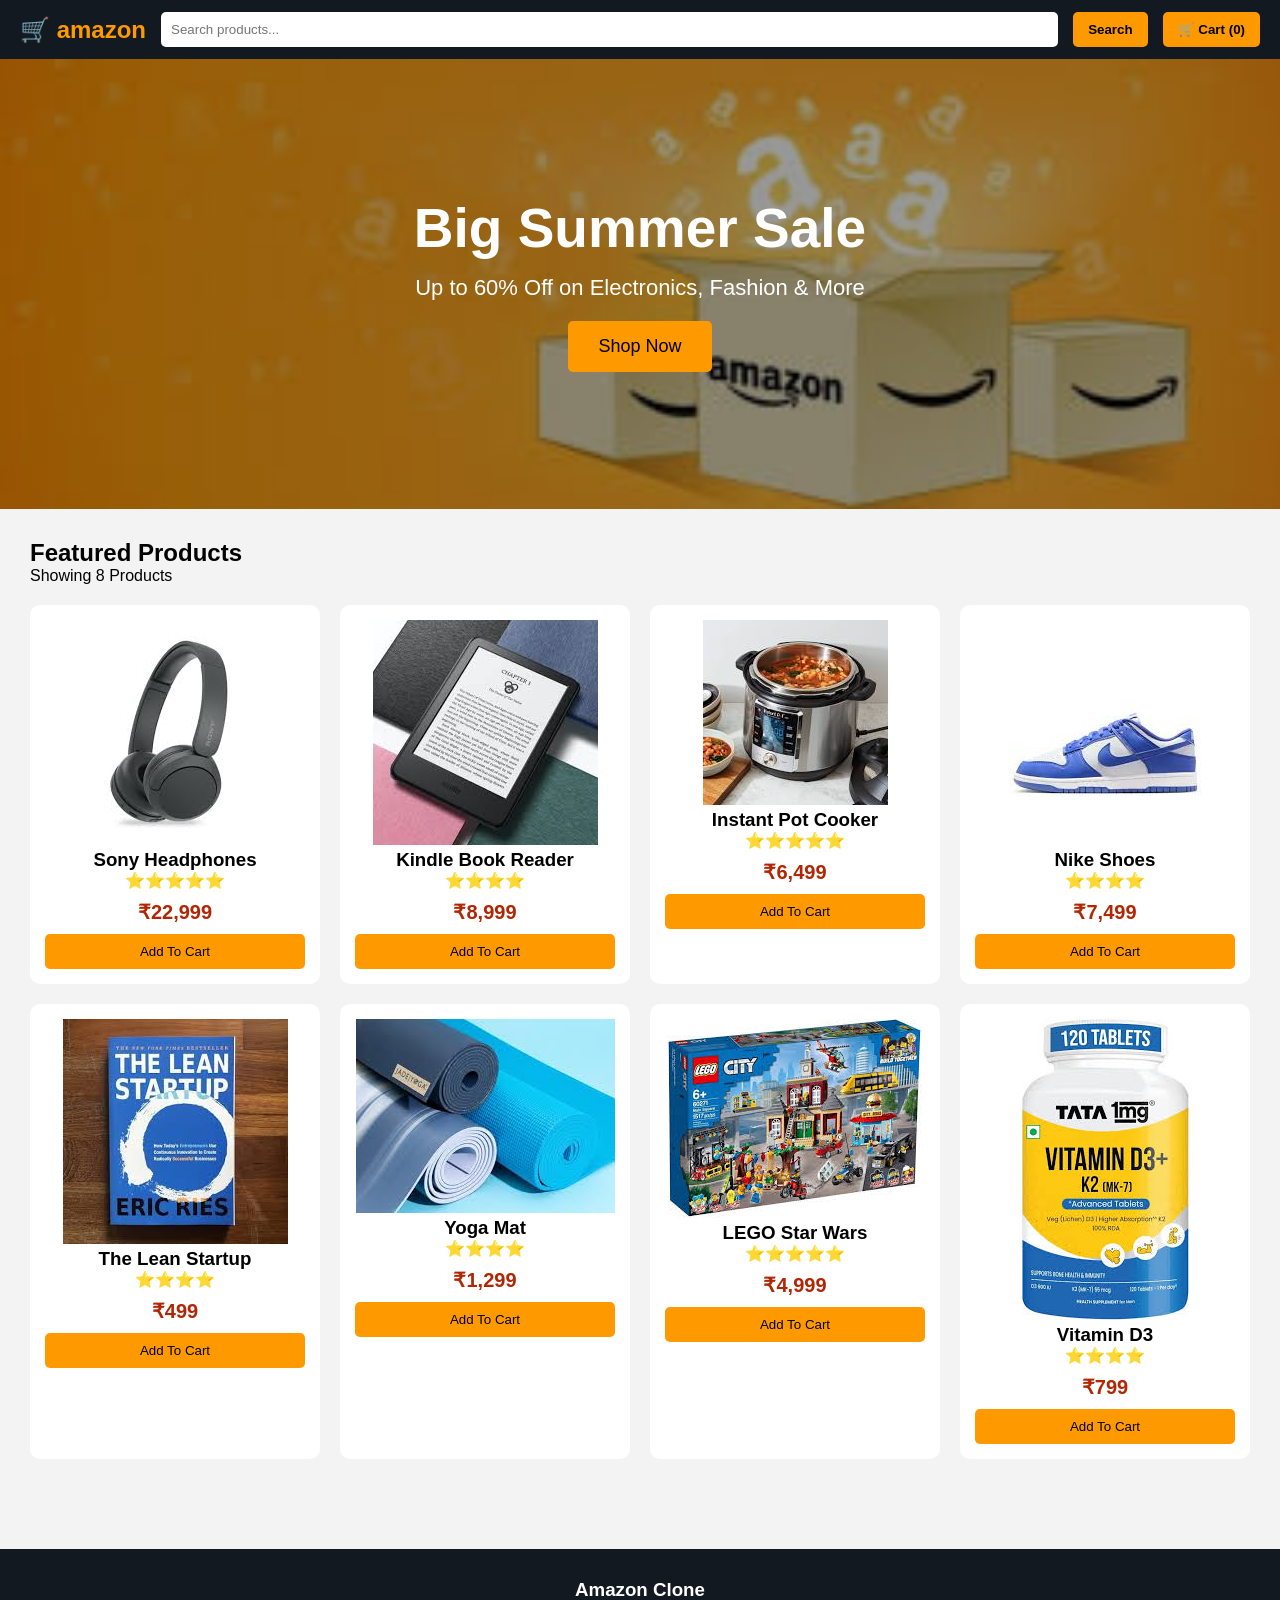
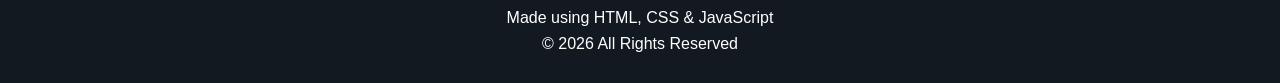
<file: webdev project/index.html>
<!DOCTYPE html>
<html lang="en">
<head>
    <meta charset="UTF-8">
    <meta name="viewport" content="width=device-width, initial-scale=1.0">
    <title>Amazon Clone</title>

    <link rel="stylesheet" href="style.css">
</head>
<body>

    <nav class="navbar">
        <div class="logo">
            🛒 <span>amazon</span>
        </div>

        <input
            type="text"
            id="searchInput"
            placeholder="Search products..."
        >

        <button class="btn">
            Search
        </button>

        <button
            class="btn"
            onclick="toggleCart()"
        >
            🛒 Cart (<span id="cartCount">0</span>)
        </button>
    </nav>

    <div id="cartSection" class="cart-section">
        <h2>My Cart 🛒</h2>
        <div id="cartItems"></div>
        <div id="cartTotal"></div>
    </div>

    <!-- HERO BANNER -->
    <section class="hero">
        <div class="hero-overlay">
            <h1>Big Summer Sale</h1>
            <p>Up to 60% Off on Electronics, Fashion & More</p>
            <button class="shop-btn">Shop Now</button>
        </div>
    </section>

    <section class="products-container">

        <div class="section-header">
            <h2>Featured Products</h2>
            <p>
                Showing
                <span id="productCount"></span>
                Products
            </p>
        </div>

        <div id="productsGrid" class="products-grid"></div>

        <p id="noProducts" class="no-products"></p>

    </section>

    <footer class="footer">
        <h3>Amazon Clone</h3>
        <p>Made using HTML, CSS & JavaScript</p>
        <p>© 2026 All Rights Reserved</p>
    </footer>

    <script src="script.js"></script>

</body>
</html>
</file>
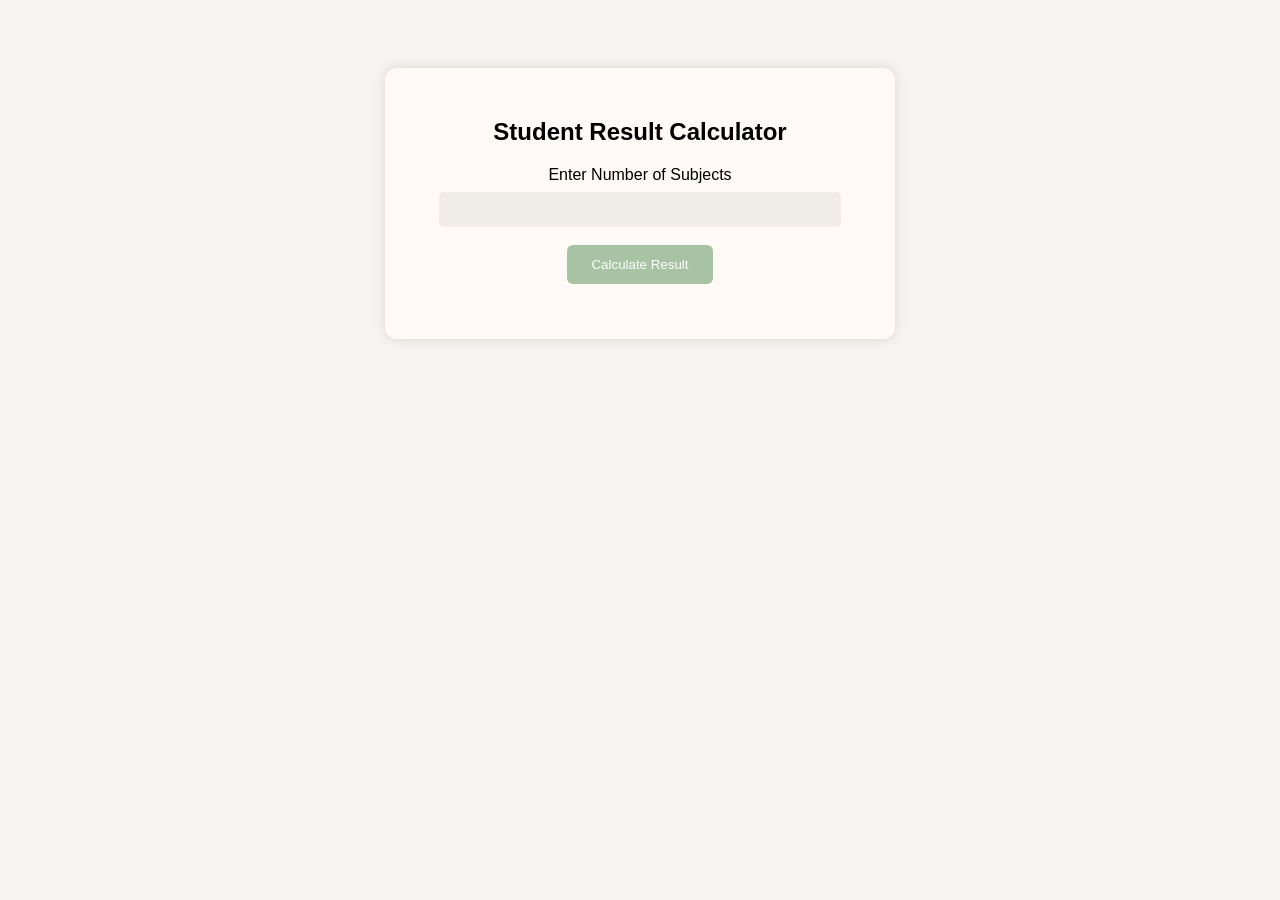
<file: exp1.html>
<!DOCTYPE html>
<html>
<head>
<title>Student Result Calculator</title>
<link rel="stylesheet" href="exp1.css">
</head>
<body>
<div class="container">
<h2>Student Result Calculator</h2>
<label for="subjects">Enter Number of Subjects</label><br>
<input type="number" id="subjects"><br><br>
<button onclick="calculateResult()">Calculate Result</button>
<div id="result"></div>
</div>
<script src="exp1.js"></script>
</body>
</html>
</file>
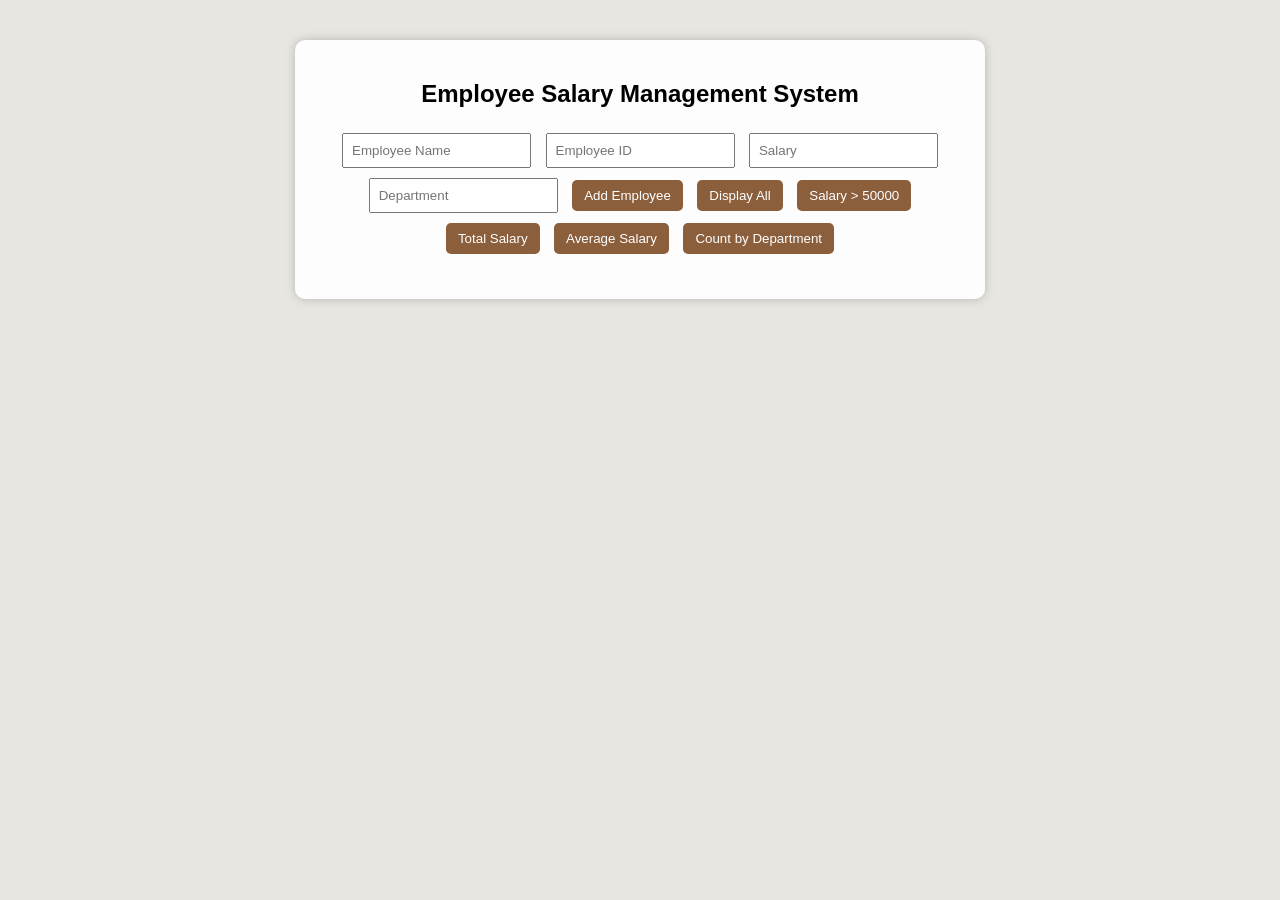
<file: exp2.html>
<!DOCTYPE html>
<html>
<head>
    <title>Employee Salary Management</title>
    <link rel="stylesheet" href="exp2.css">
</head>
<body>
<div class="container">
    <h2>Employee Salary Management System</h2>
    <input type="text" id="name" placeholder="Employee Name">
    <input type="text" id="empId" placeholder="Employee ID">
    <input type="text" id="salary" placeholder="Salary">
    <input type="text" id="dept" placeholder="Department">
    <button onclick="addEmployee()">Add Employee</button>
    <button onclick="displayEmployees()">Display All</button>
    <button onclick="filterSalary()">Salary > 50000</button>
    <button onclick="totalSalary()">Total Salary</button>
    <button onclick="averageSalary()">Average Salary</button>
    <button onclick="countDepartment()">Count by Department</button>
    <div id="output"></div>
</div>
<script src="exp2.js"></script>
</body>
</html>
</file>
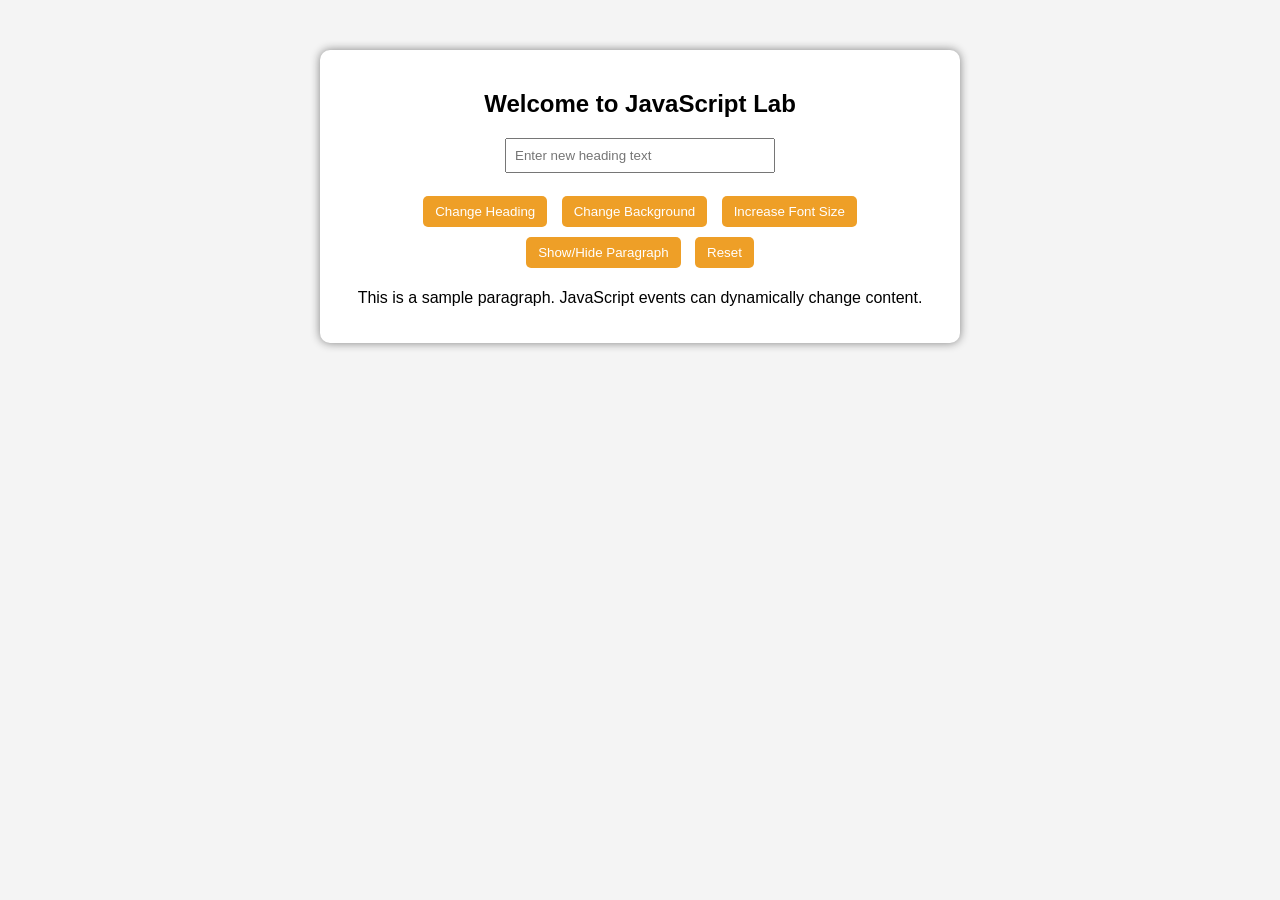
<file: exp3.html>
<!DOCTYPE html>
<html>
<head>
    <title>Dynamic Content Changer</title>
    <link rel="stylesheet" href="exp3.css">
</head>
<body>

<div class="container">
    <h2 id="mainHeading">Welcome to JavaScript Lab</h2>

    <input type="text" id="userInput" placeholder="Enter new heading text">

    <br><br>

    <button id="changeTextBtn">Change Heading</button>
    <button id="bgColorBtn">Change Background</button>
    <button id="fontSizeBtn">Increase Font Size</button>
    <button id="toggleBtn">Show/Hide Paragraph</button>
    <button id="resetBtn">Reset</button>

    <p id="paragraph">
        This is a sample paragraph. JavaScript events can dynamically change content.
    </p>
</div>

<script src="exp3.js"></script>
</body>
</html>
</file>
<file: webdev project/style.css>
*{
    margin:0;
    padding:0;
    box-sizing:border-box;
    font-family:Arial,sans-serif;
}

body{
    background:#f3f3f3;
}

.navbar{
    position:sticky;
    top:0;
    z-index:1000;

    background:#131921;
    padding:12px 20px;

    display:flex;
    align-items:center;
    gap:15px;
}

.logo{
    color:white;
    font-size:24px;
    font-weight:bold;
}

.logo span{
    color:#ff9900;
}

.navbar input{
    flex:1;
    padding:10px;
    border:none;
    border-radius:5px;
}

.btn{
    background:#ff9900;
    border:none;
    padding:10px 15px;
    border-radius:5px;
    cursor:pointer;
    font-weight:bold;
}
.hero{
    height:450px;

    background:
    linear-gradient(
    rgba(0,0,0,.4),
    rgba(0,0,0,.4)),
    url("amazon.jpeg");

    background-size:cover;
    background-position:center;

    display:flex;
    justify-content:center;
    align-items:center;
}

.hero-overlay{
    text-align:center;
    color:white;
}

.hero h1{
    font-size:55px;
    margin-bottom:15px;
}

.hero p{
    font-size:22px;
    margin-bottom:20px;
}

.shop-btn{
    background:#ff9900;
    border:none;
    padding:15px 30px;
    border-radius:5px;
    cursor:pointer;
    font-size:18px;
}

.cart-section{
    display:none;

    background:white;

    margin:20px;
    padding:20px;

    border-radius:10px;
    box-shadow:0 4px 15px rgba(0,0,0,.1);
}

.cart-item{
    display:flex;
    align-items:center;
    gap:10px;

    padding:10px;
    border-bottom:1px solid #ddd;
}

.products-container{
    padding:30px;
}

.section-header{
    margin-bottom:20px;
}

.products-grid{
    display:grid;

    grid-template-columns:
    repeat(auto-fit,minmax(250px,1fr));

    gap:20px;

    max-height:900px;
    overflow-y:auto;
}

.product-card{
    background:white;

    padding:15px;

    border-radius:10px;

    text-align:center;

    transition:.3s;
}

.product-card:hover{
    transform:translateY(-8px);

    box-shadow:
    0 8px 20px rgba(0,0,0,.15);
}

.product-image{
    font-size:55px;
}

.price{
    color:#B12704;
    font-size:20px;
    font-weight:bold;
    margin:10px 0;
}

.add-btn{
    width:100%;

    background:#ff9900;

    border:none;

    padding:10px;

    border-radius:5px;

    cursor:pointer;
}

.remove-btn{
    background:red;
    color:white;
    border:none;
    padding:5px 10px;
    cursor:pointer;
}

.no-products{
    text-align:center;
    margin-top:20px;
    font-size:18px;
}

.footer{
    margin-top:40px;

    background:#131921;

    color:white;

    text-align:center;

    padding:30px;
}

.footer p{
    margin-top:8px;
}
</file>
<file: exp1.css>
body{
font-family: Arial;
background-color:#f6f5f3;
text-align:center;
padding:60px;
}

.container{
background:#fffaf5;
padding:30px;
width:450px;
margin:auto;
border-radius:12px;
box-shadow:0px 0px 12px #d8d5cf;
}

input{
padding:10px;
width:85%;
margin-top:8px;
border-radius:5px;
border:none;
background-color:#f0ece6;
}

button{
padding:12px 24px;
background-color:#a8c3a4;
color:white;
border:none;
border-radius:6px;
cursor:pointer;
}

button:hover{
background-color:#8fb28a;
}

#result{
margin-top:25px;
font-weight:bold;
font-size:19px;
color:#6d6a66;
}
</file>
<file: exp2.css>
body {
    font-family: Arial;
    background-color: #e8e6e1;
    text-align: center;
}

.container {
    width: 650px;
    margin: 40px auto;
    padding: 20px;
    background: #fdfdfd;
    border-radius: 10px;
    box-shadow: 0 0 10px #b8b6b0;
}

input {
    padding: 8px;
    margin: 5px;
}

button {
    padding: 8px 12px;
    margin: 5px;
    background-color: #8b5e3c;
    color: white;
    border: none;
    border-radius: 5px;
    cursor: pointer;
}

button:hover {
    background-color: #6f462b;
}

#output {
    margin-top: 20px;
    text-align: left;
}
</file>
<file: exp3.css>
body {
    font-family: Arial;
    background-color: #f4f4f4;
    text-align: center;
}

.container {
    width: 600px;
    margin: 50px auto;
    padding: 20px;
    background: white;
    border-radius: 10px;
    box-shadow: 0 0 10px gray;
}

button {
    padding: 8px 12px;
    margin: 5px;
    background-color: #ee9f27;
    color: white;
    border: none;
    border-radius: 5px;
    cursor: pointer;
}

button:hover {
    background-color: #a1b300;
}

input {
    padding: 8px;
    width: 250px;
}
</file>
